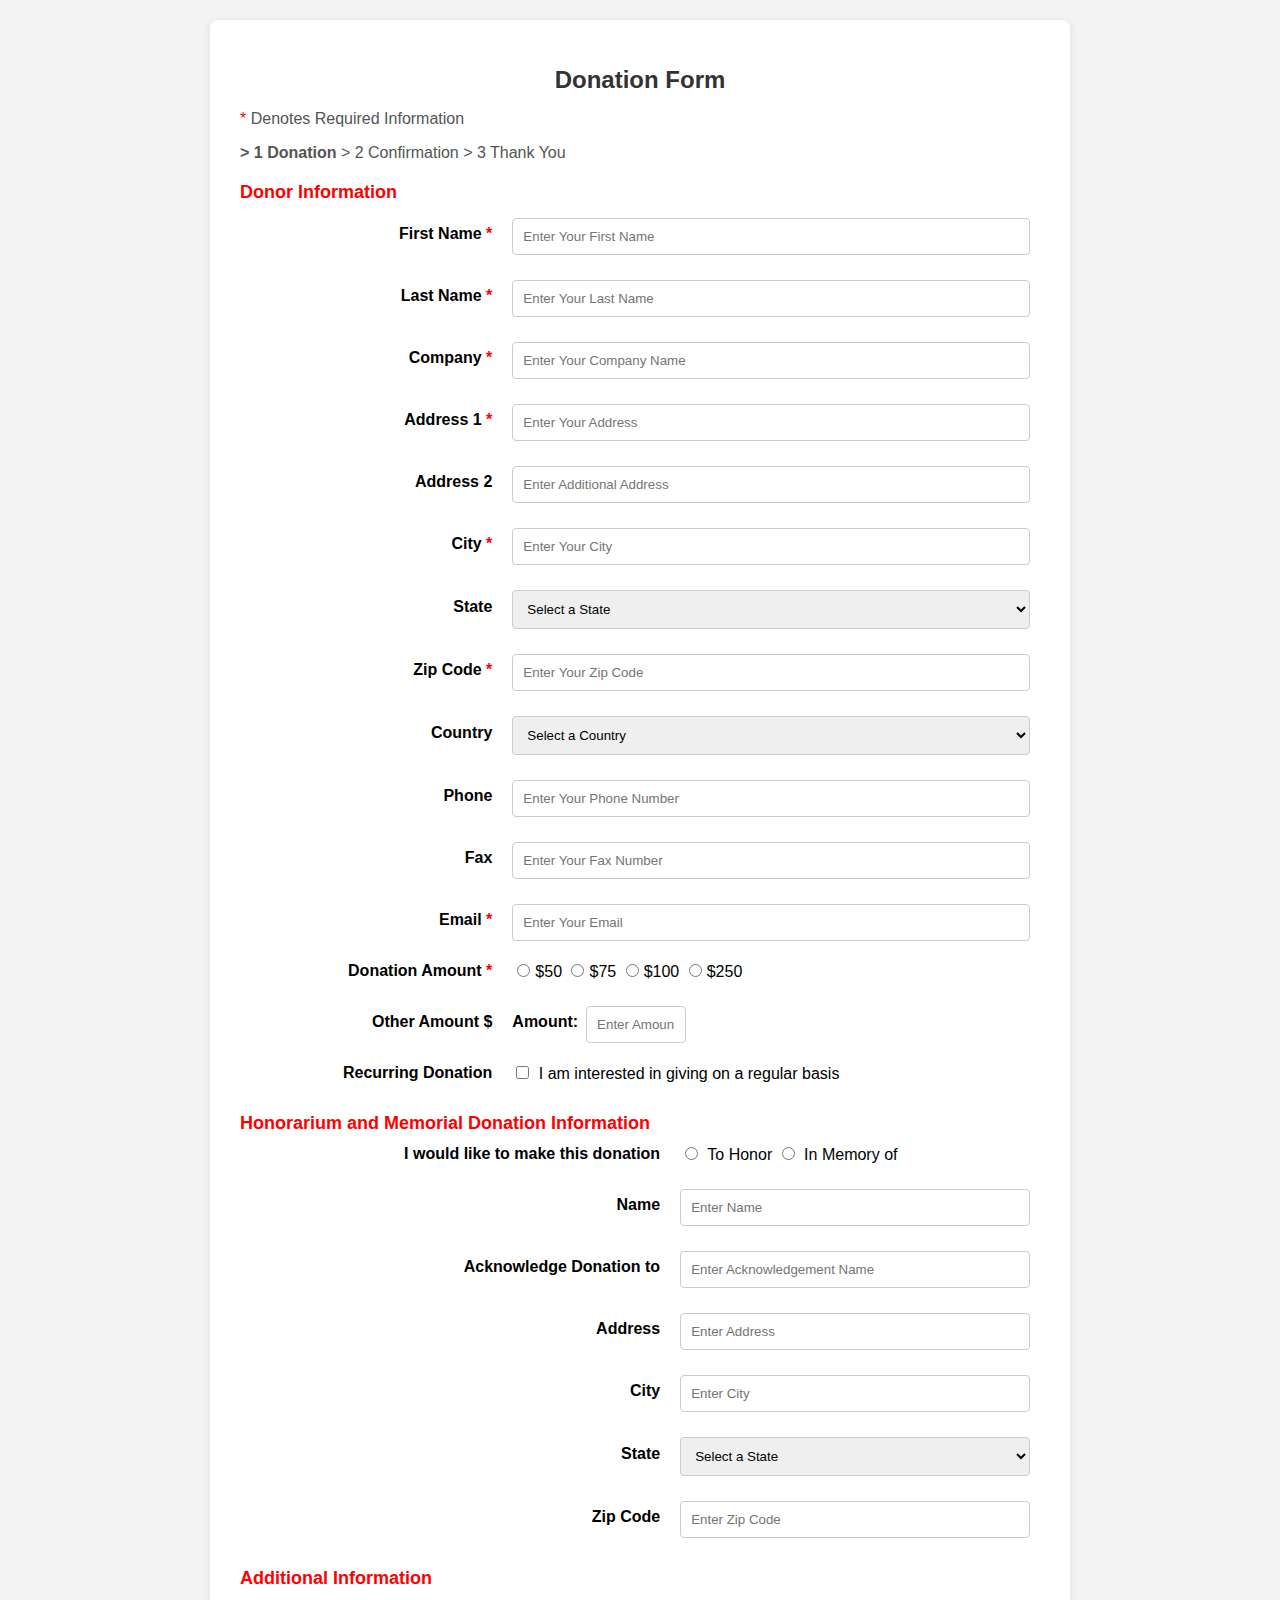
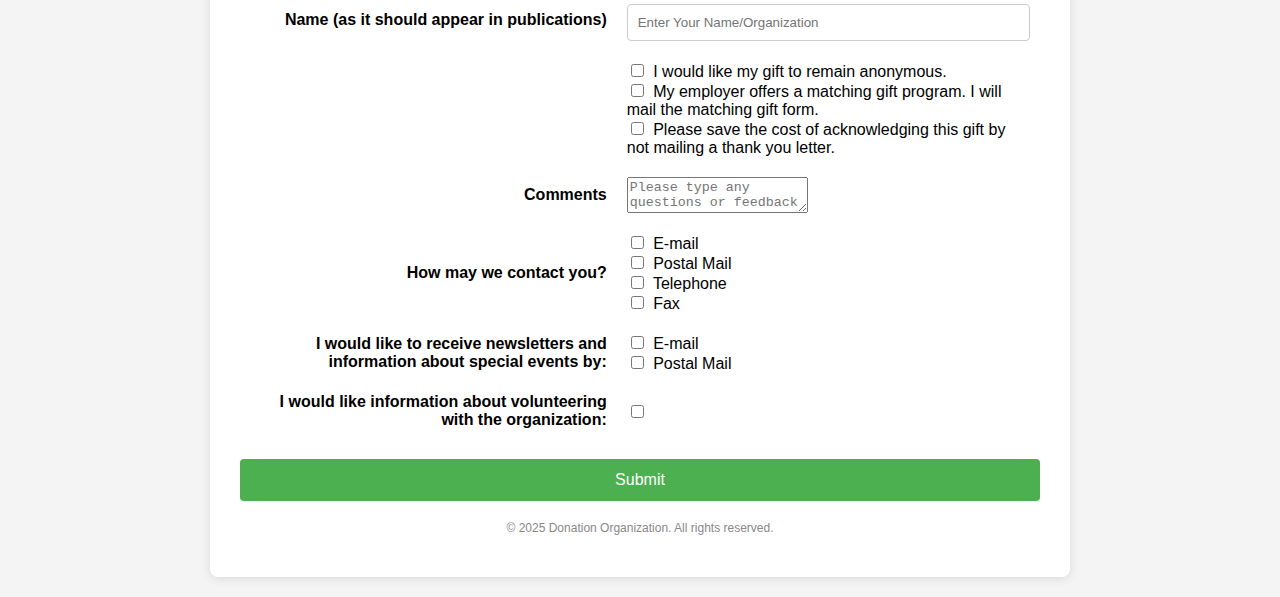
<file: lab1.html>
<!-- https://github.com/hamid-aiub/Web_Technologies_Fall_2025-26 -->

<html>

<head>
    <title>Donation Form</title>
    <style>
        .container {
            max-width: 800px;
            margin: 20px auto;
            background-color: white;
            padding: 30px;
            border-radius: 8px;
            box-shadow: 0 2px 10px rgba(0, 0, 0, 0.1);
        }

        body {
            font-family: Arial, sans-serif;
            margin: 0;
            padding: 0;
            background-color: #f4f4f4;
        }


        h1 {
            text-align: center;
            font-size: 24px;
            color: #333;
        }

        p {
            color: #555;
        }

        form {
            display: block;
        }

        table {
            width: 100%;
            border-collapse: collapse;
            margin-bottom: 20px;
        }

        td {
            padding: 10px;
            text-align: left;
        }

        .right-alignment {
            text-align: right;
            font-weight: bold;
        }

        input[type="text"],
        input[type="email"],
        select,
        input[type="tel"],
        input[type="fax"] {
            width: 100%;
            padding: 10px;
            margin-top: 5px;
            border: 1px solid #ccc;
            border-radius: 4px;
        }

        input[type="radio"],
        input[type="checkbox"] {
            margin-right: 5px;
        }

        .amount-container {
            display: flex;
            align-items: center;
            gap: 8px;
        }

        .amount-container label {
            font-weight: bold;
        }

        .amount-container input {
            width: 100px;
            padding: 10px;
            border: 1px solid #ccc;
            border-radius: 4px;
        }

        button {
            padding: 12px 20px;
            background-color: #4CAF50;
            color: white;
            border: none;
            border-radius: 4px;
            cursor: pointer;
            font-size: 16px;
            width: 100%;
        }

        button:hover {
            background-color: #45a049;
        }

        .footer {
            margin-top: 20px;
            text-align: center;
            font-size: 12px;
        }

        .footer p {
            color: #888;
        }

        .required {
            color: red;
        }

        .section-header {
            font-size: 18px;
            color: red;
            margin-top: 20px;
            font-weight: bold;
        }

        .donation-radio-group {
            margin-left: 20px;
        }
    </style>
</head>

<body>
    <div class="container">
        <h1>Donation Form</h1>
        <p><span class="required">*</span> Denotes Required Information</p>
        <p><strong>> 1 Donation</strong> > 2 Confirmation > 3 Thank You</p>
        <form>
            <div class="section-header">Donor Information</div>
            <table>
                <tr>
                    <td class="right-alignment">First Name <span class="required">*</span></td>
                    <td><input type="text" id="first_name" placeholder="Enter Your First Name" required></td>
                </tr>
                <tr>
                    <td class="right-alignment">Last Name <span class="required">*</span></td>
                    <td><input type="text" id="last_name" placeholder="Enter Your Last Name" required></td>
                </tr>
                <tr>
                    <td class="right-alignment">Company <span class="required">*</span></td>
                    <td><input type="text" id="company" placeholder="Enter Your Company Name" required></td>
                </tr>
                <tr>
                    <td class="right-alignment">Address 1 <span class="required">*</span></td>
                    <td><input type="text" id="address1" placeholder="Enter Your Address" required></td>
                </tr>
                <tr>
                    <td class="right-alignment">Address 2</td>
                    <td><input type="text" id="address2" placeholder="Enter Additional Address"></td>
                </tr>
                <tr>
                    <td class="right-alignment">City <span class="required">*</span></td>
                    <td><input type="text" id="city" placeholder="Enter Your City" required></td>
                </tr>
                <tr>
                    <td class="right-alignment">State</td>
                    <td><select id="state">
                        <option value="" disabled selected>Select a State</option>
                        <option>New York</option>
                        <option>California</option>
                        <option>Texas</option>
                    </select></td>
                </tr>
                <tr>
                    <td class="right-alignment">Zip Code <span class="required">*</span></td>
                    <td><input type="text" id="zip_code" placeholder="Enter Your Zip Code" required></td>
                </tr>
                <tr>
                    <td class="right-alignment">Country</td>
                    <td><select id="country">
                        <option value="" disabled selected>Select a Country</option>
                        <option>USA</option>
                        <option>Canada</option>
                        <option>UK</option>
                    </select></td>
                </tr>
                <tr>
                    <td class="right-alignment">Phone</td>
                    <td><input type="tel" id="phone" placeholder="Enter Your Phone Number"></td>
                </tr>
                <tr>
                    <td class="right-alignment">Fax</td>
                    <td><input type="fax" id="fax" placeholder="Enter Your Fax Number"></td>
                </tr>
                <tr>
                    <td class="right-alignment">Email <span class="required">*</span></td>
                    <td><input type="email" id="email" placeholder="Enter Your Email" required></td>
                </tr>
                <tr>
                    <td class="right-alignment">Donation Amount <span class="required">*</span></td>
                    <td>
                        <label><input type="radio" name="donation_amount" value="50">$50</label>
                        <label><input type="radio" name="donation_amount" value="75">$75</label>
                        <label><input type="radio" name="donation_amount" value="100">$100</label>
                        <label><input type="radio" name="donation_amount" value="250">$250</label>
                    </td>
                </tr>
                <tr>
                    <td class="right-alignment">Other Amount $</td>
                    <td>
                        <div class="amount-container">
                            <label for="other_amount">Amount:</label>
                            <input type="text" id="other_amount" placeholder="Enter Amount">
                        </div>
                    </td>
                </tr>
                <tr>
                    <td class="right-alignment">Recurring Donation</td>
                    <td>
                        <input type="checkbox" id="recurring" /> I am interested in giving on a regular basis
                    </td>
                </tr>
            </table>
            <div class="section-header">Honorarium and Memorial Donation Information</div>
            <table>
                <tr>
                    <td class="right-alignment">I would like to make this donation</td>
                    <td class="donation-radio-group">
                        <label><input type="radio" name="donation_type" value="Honor"> To Honor</label>
                        <label><input type="radio" name="donation_type" value="Memory"> In Memory of</label>
                    </td>
                </tr>
                <tr>
                    <td class="right-alignment">Name</td>
                    <td><input type="text" id="honor_name" placeholder="Enter Name"></td>
                </tr>
                <tr>
                    <td class="right-alignment">Acknowledge Donation to</td>
                    <td><input type="text" id="acknowledge_to" placeholder="Enter Acknowledgement Name"></td>
                </tr>
                <tr>
                    <td class="right-alignment">Address</td>
                    <td><input type="text" id="honor_address" placeholder="Enter Address"></td>
                </tr>
                <tr>
                    <td class="right-alignment">City</td>
                    <td><input type="text" id="honor_city" placeholder="Enter City"></td>
                </tr>
                <tr>
                    <td class="right-alignment">State</td>
                    <td><select id="honor_state">
                        <option value="" disabled selected>Select a State</option>
                        <option>New York</option>
                        <option>California</option>
                        <option>Texas</option>
                    </select></td>
                </tr>
                <tr>
                    <td class="right-alignment">Zip Code</td>
                    <td><input type="text" id="honor_zip" placeholder="Enter Zip Code"></td>
                </tr>
            </table>
            <div class="section-header">Additional Information</div>
            <table>
                <tr>
                    <td class="right-alignment">Name (as it should appear in publications)</td>
                    <td><input type="text" id="publication_name" placeholder="Enter Your Name/Organization"></td>
                </tr>
                <tr>
                    <td class="right-alignment"></td>
                    <td>
                        <label><input type="checkbox" name="anonymous" /> I would like my gift to remain anonymous.</label><br>
                        <label><input type="checkbox" name="matching_gift" /> My employer offers a matching gift program. I will mail the matching gift form.</label><br>
                        <label><input type="checkbox" name="no_acknowledge" /> Please save the cost of acknowledging this gift by not mailing a thank you letter.</label>
                    </td>
                </tr>
                <tr>
                    <td class="right-alignment">Comments</td>
                    <td><textarea id="comments" placeholder="Please type any questions or feedback here"></textarea></td>
                </tr>
                <tr>
                    <td class="right-alignment">How may we contact you?</td>
                    <td>
                        <label><input type="checkbox" name="contact_email" /> E-mail</label><br>
                        <label><input type="checkbox" name="contact_mail" /> Postal Mail</label><br>
                        <label><input type="checkbox" name="contact_phone" /> Telephone</label><br>
                        <label><input type="checkbox" name="contact_fax" /> Fax</label>
                    </td>
                </tr>
                <tr>
                    <td class="right-alignment">I would like to receive newsletters and information about special events by:</td>
                    <td>
                        <label><input type="checkbox" name="news_email" /> E-mail</label><br>
                        <label><input type="checkbox" name="news_mail" /> Postal Mail</label>
                    </td>
                </tr>
                <tr>
                    <td class="right-alignment">I would like information about volunteering with the organization:</td>
                    <td><input type="checkbox" name="volunteer_info" /></td>
                </tr>
            </table>
            <button type="submit">Submit</button>
        </form>
        <div class="footer">
            <p>&copy; 2025 Donation Organization. All rights reserved.</p>
        </div>
    </div>
</body>
</html>
</file>
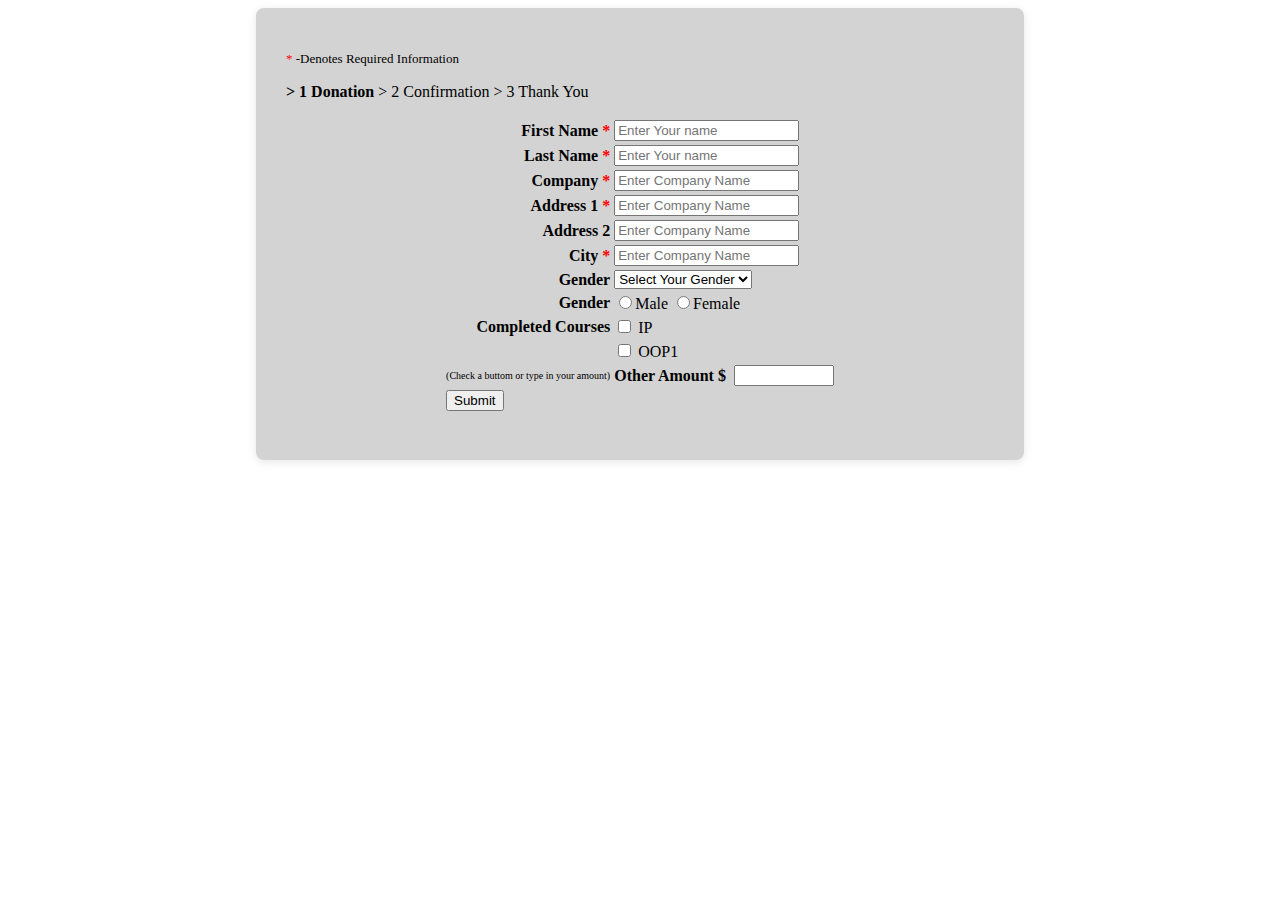
<file: lab1a.html>
<html>

<head>
    <style>
        .container {
            max-width: 800px;
            margin: 0 auto;
            background-color: white;
            padding: 30px;
            border-radius: 8px;
            box-shadow: 0 2px 10px rgba(0, 0, 0, 0.1);
            background-color: lightgrey;
        }

        body {
            margin-left: 20%;
            margin-right: 20%;
        }

        table {
            margin-left: auto;
            margin-right: auto;

        }

        .center-text {
            text-align: center;
        }

        .right-alignment {
            text-align: right;
            font-weight: bold;
        }

        #header1 {
            font-size: small;
        }

        #header2 {
            font-weight: bold;
        }

        .sm {
            font-size: 10px;
        }

        .amount-container {
            display: flex;
            align-items: center;
            justify-content: flex-end;
            gap: 8px;
        }

        .amount-container label {
            margin: 0;
            white-space: nowrap;
        }

        .amount-container input {
            width: 100px;
        }
    </style>

    <script>
        console.log("Hello world from js console");
        var abc = "Education";
        console.log("The value of abc is ..", abc);
        var abc;
        console.log("The value of abc is still..", abc);

        var first_name = "";
        function validateForm() {
            first_name = document.getElementById("first_name").value;
            console.log("first name is...", first_name);
            var line = "Hello " + first_name;
            alert(line);
        }

    </script>
</head>

<body>
    <div class="container">
        <p id="header1"><span style="color:red">*</span> -Denotes Required Information</p>
        <p> <span id="header2">> 1 Donation</span> <span> > 2 Confirmation</span> <span> > 3 Thank You</span></s></p>
        <form action="" onsubmit="validateForm()" method="get">
            <table>
                <tr>
                    <td class="right-alignment">First Name <span style="color:red">*</span></td>
                    <td><input type="text" placeholder="Enter Your name" id="first_name" /></td>
                </tr>
                <tr>
                    <td class="right-alignment" name="last_name">Last Name <span style="color:red">*</span></td>
                    <td><input type="" placeholder="Enter Your name" /></td>
                </tr>
                <tr>
                    <td class="right-alignment">Company <span style="color:red">*</span></td>
                    <td><input type="" placeholder="Enter Company Name" /></td>
                </tr>
                <tr>
                    <td class="right-alignment">Address 1 <span style="color:red">*</span></td>
                    <td><input type="" placeholder="Enter Company Name" /></td>
                </tr>
                <tr>
                    <td class="right-alignment">Address 2</td>
                    <td><input type="" placeholder="Enter Company Name" /></td>
                </tr>
                <tr>
                    <td class="right-alignment">City <span style="color:red">*</span></td>
                    <td><input type="" placeholder="Enter Company Name" /></td>
                </tr>
                <tr>
                    <td class="right-alignment">Gender</td>
                    <td>
                        <select>
                            <option disabled selected>Select Your Gender</option>
                            <option>Male</option>
                            <option>Female</option>
                        </select>
                    </td>
                </tr>
                <tr>
                    <td class="right-alignment">Gender</td>
                    <td>
                        <input type="radio" name="gender" value="Male" />Male
                        <input type="radio" name="gender" value="female" />Female
                    </td>
                </tr>
                <tr>
                    <td class="right-alignment">Completed Courses</td>
                    <td>
                        <input type="checkbox" /> IP
                    </td>
                </tr>
                <tr>
                    <td class="right-alignment"></td>
                    <td>
                        <input type="checkbox" /> OOP1
                    </td>
                </tr>
                <tr>
                    <td class="sm">
                        (Check a buttom or type in your amount)
                    </td>
                    <td>
                        <div class="amount-container">
                            <label class="right-alignment">Other Amount $</label>
                            <input type="text" />
                        </div>
                    </td>
                </tr>
                <tr>
                    <td>
                        <button type="submit">Submit</button>
                    </td>
                </tr>

            </table>
        </form>
    </div>

</body>

</html>
</file>
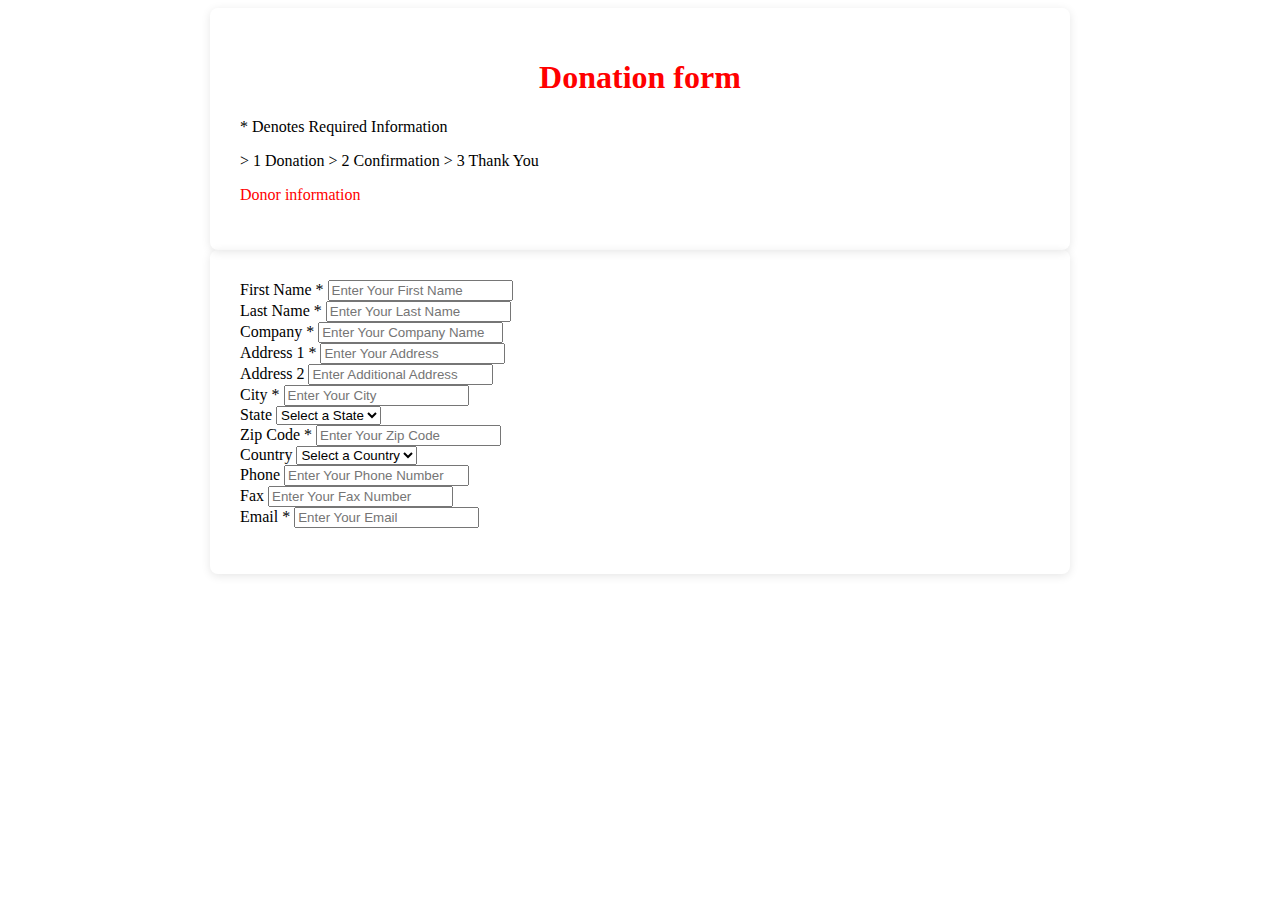
<file: lab1b.html>
<html>
    <head>
        <style>
            .container{
                max-width: 800px;
                margin: 0 auto;
                padding: 30px;
                border-radius: 8px;
                box-shadow: 0 2px 10px rgba(0,0,0,0.1);
            }

            .right-alignment {
            text-align: right;
            font-weight: bold;
            }


        </style>
    </head>

<body>

    
    <div class="container">
        <h1 style="text-align: center; font-weight: bold; color: red;">Donation form</h1>
        <p>* Denotes Required Information</p>
        <p>> 1 Donation > 2 Confirmation > 3 Thank You</p>
        <p style="color: red;">Donor information</p>
    </div>

    <div class="container">
        <form>
            <div class="form-group">
                <label class="form-label">First Name *</label>
                <input type="text" placeholder="Enter Your First Name" required class="form-input">
            </div>
            <div class="form-group">
                <label class="form-label">Last Name *</label>
                <input type="text" placeholder="Enter Your Last Name" required class="form-input">
            </div>
            <div class="form-group">
                <label class="form-label">Company *</label>
                <input type="text" placeholder="Enter Your Company Name" required class="form-input">
            </div>
            <div class="form-group">
                <label class="form-label">Address 1 *</label>
                <input type="text" placeholder="Enter Your Address" required class="form-input">
            </div>
            <div class="form-group">
                <label class="form-label">Address 2</label>
                <input type="text" placeholder="Enter Additional Address" class="form-input">
            </div>
            <div class="form-group">
                <label class="form-label">City *</label>
                <input type="text" placeholder="Enter Your City" required class="form-input">
            </div>
            <div class="form-group">
                <label class="form-label">State</label>
                <select class="form-input">
                    <option>Select a State</option>
                </select>
            </div>
            <div class="form-group">
                <label class="form-label">Zip Code *</label>
                <input type="text" placeholder="Enter Your Zip Code" required class="form-input">
            </div>
            <div class="form-group">
                <label class="form-label">Country</label>
                <select class="form-input">
                    <option>Select a Country</option>
                </select>
            </div>
            <div class="form-group">
                <label class="form-label">Phone</label>
                <input type="tel" placeholder="Enter Your Phone Number" class="form-input">
            </div>
            <div class="form-group">
                <label class="form-label">Fax</label>
                <input type="text" placeholder="Enter Your Fax Number" class="form-input">
            </div>
            <div class="form-group">
                <label class="form-label">Email *</label>
                <input type="email" placeholder="Enter Your Email" required class="form-input">
            </div>
        </form>
    </div>


</body>

</html>
</file>
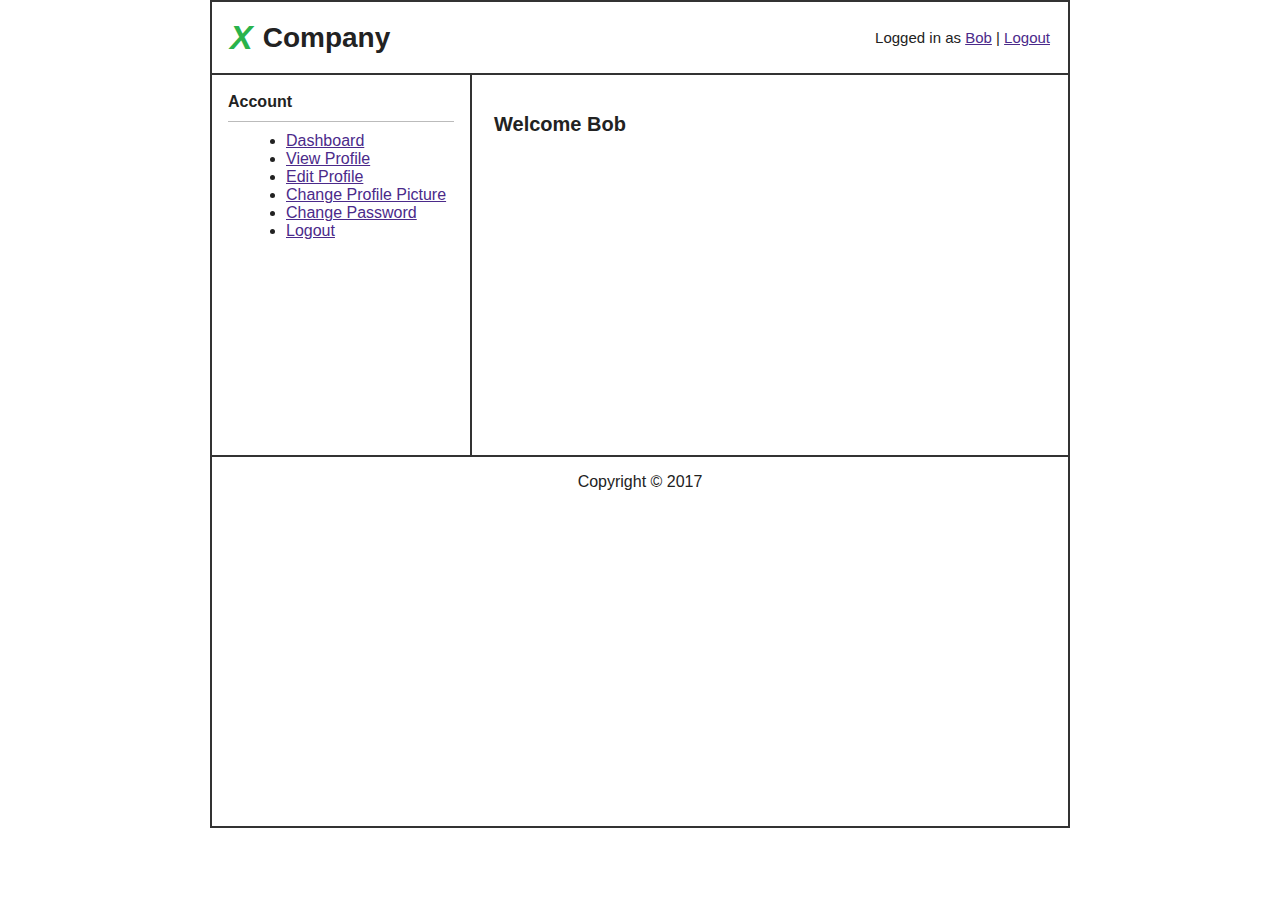
<file: lab21.html>
<head>
<meta charset="utf-8" />
<meta name="viewport" content="width=device-width, initial-scale=1" />
<title>XCompany – Dashboard</title>
<style>
  :root{ --accent:#2ab34b; }
  *{ box-sizing:border-box }
  body{
    margin:0;
    font-family: "Segoe UI", Tahoma, Arial, sans-serif;
    color:#222;
    background:#fff;
  }

  /* Outer frame */
  .page{
    max-width: 860px;
    margin: 0 auto;
    border:2px solid #333;
    min-height: 92vh;
    display:flex;
    flex-direction:column;
  }

  /* Header */
  header{
    padding:16px 18px;
    display:flex;
    align-items:center;
    justify-content:space-between;
    border-bottom:2px solid #333;
  }
  .brand{
    display:flex; align-items:center; gap:10px;
    font-size:28px; font-weight:700;
  }
  .brand .x{
    font-weight:900;
    color:var(--accent);
    font-style:italic;
    font-size:34px;
  }
  .auth{
    font-size:15px;
  }
  .auth a{
    color:#4b2a8a;
    text-decoration:underline;
  }

  /* Main two-column layout */
  main{
    display:grid;
    grid-template-columns: 260px 1fr;
    min-height: 380px;
  }
  aside{
    border-right:2px solid #333;
    padding:14px 16px;
  }
  .aside-title{
    font-weight:700;
    margin:4px 0 10px;
  }
  .aside-rule{
    border:none; border-top:1px solid #bbb; margin:6px 0 10px;
  }
  aside ul{ margin:0 0 0 18px; }
  aside a{
    color:#4b2a8a; text-decoration:underline;
  }

  section.content{
    padding:18px 22px;
  }
  .welcome{
    font-size:20px; font-weight:700;
  }

  /* Footer */
  footer{
    border-top:2px solid #333;
    text-align:center;
    padding:16px;
  }
</style>
</head>
<body>
  <div class="page">
    <header>
      <div class="brand">
        <span class="x">X</span><span>Company</span>
      </div>
      <div class="auth">
        Logged in as <a href="#">Bob</a> |
        <a href="#">Logout</a>
      </div>
    </header>

    <main>
      <aside>
        <div class="aside-title">Account</div>
        <hr class="aside-rule" />
        <ul>
          <li><a href="#">Dashboard</a></li>
          <li><a href="#">View Profile</a></li>
          <li><a href="#">Edit Profile</a></li>
          <li><a href="#">Change Profile Picture</a></li>
          <li><a href="#">Change Password</a></li>
          <li><a href="#">Logout</a></li>
        </ul>
      </aside>

      <section class="content">
        <p class="welcome">Welcome Bob</p>
      </section>
    </main>

    <footer>Copyright © 2017</footer>
  </div>
</body>
</html>
</file>
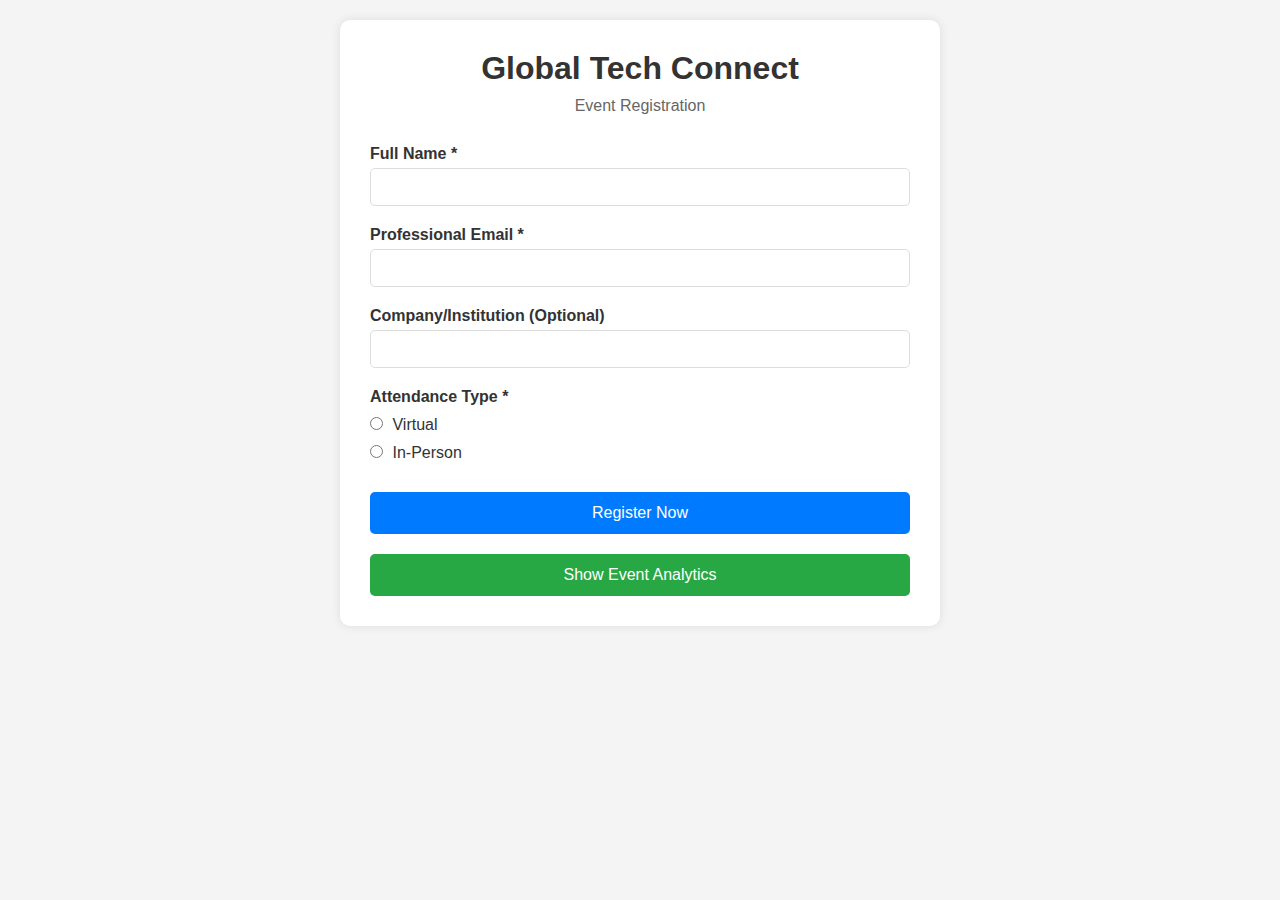
<file: LABEXAM/event-registration.html>
<!DOCTYPE html>
<html lang="en">
<head>
    <meta charset="UTF-8">
    <meta name="viewport" content="width=device-width, initial-scale=1.0">
    <title>Global Tech Connect - Event Registration</title>
    <style>
        * {
            margin: 0;
            padding: 0;
            box-sizing: border-box;
        }

        body {
            font-family: Arial, sans-serif;
            background-color: #f4f4f4;
            padding: 20px;
        }

        .container {
            max-width: 600px;
            margin: 0 auto;
            background-color: white;
            padding: 30px;
            border-radius: 10px;
            box-shadow: 0 0 10px rgba(0, 0, 0, 0.1);
        }

        h1 {
            text-align: center;
            color: #333;
            margin-bottom: 10px;
        }

        .subtitle {
            text-align: center;
            color: #666;
            margin-bottom: 30px;
        }

        .form-group {
            margin-bottom: 20px;
        }

        label {
            display: block;
            margin-bottom: 5px;
            color: #333;
            font-weight: bold;
        }

        input[type="text"],
        input[type="email"] {
            width: 100%;
            padding: 10px;
            border: 1px solid #ddd;
            border-radius: 5px;
            font-size: 14px;
        }

        input[type="text"]:focus,
        input[type="email"]:focus {
            outline: none;
            border-color: #007bff;
        }

        .error-message {
            color: red;
            font-size: 12px;
            margin-top: 5px;
            display: none;
        }

        .radio-group {
            margin-top: 10px;
        }

        .radio-option {
            margin-bottom: 10px;
        }

        input[type="radio"] {
            margin-right: 5px;
        }

        .submit-btn {
            width: 100%;
            padding: 12px;
            background-color: #007bff;
            color: white;
            border: none;
            border-radius: 5px;
            font-size: 16px;
            cursor: pointer;
            margin-top: 10px;
        }

        .submit-btn:hover {
            background-color: #0056b3;
        }

        .analytics-btn {
            width: 100%;
            padding: 12px;
            background-color: #28a745;
            color: white;
            border: none;
            border-radius: 5px;
            font-size: 16px;
            cursor: pointer;
            margin-top: 20px;
        }

        .analytics-btn:hover {
            background-color: #218838;
        }

        .analytics-panel {
            display: none;
            margin-top: 20px;
            padding: 20px;
            background-color: #f8f9fa;
            border-radius: 5px;
            border: 1px solid #ddd;
        }

        .analytics-panel h2 {
            color: #333;
            margin-bottom: 15px;
        }

        .stat-item {
            margin-bottom: 10px;
            padding: 10px;
            background-color: white;
            border-radius: 5px;
        }

        .stat-label {
            font-weight: bold;
            color: #555;
        }

        .stat-value {
            color: #007bff;
            font-size: 18px;
            font-weight: bold;
        }

        .success-message {
            display: none;
            padding: 15px;
            background-color: #d4edda;
            color: #155724;
            border: 1px solid #c3e6cb;
            border-radius: 5px;
            margin-bottom: 20px;
        }
    </style>
</head>
<body>
    <div class="container">
        <h1>Global Tech Connect</h1>
        <p class="subtitle">Event Registration</p>

        <div class="success-message" id="successMessage">
            Registration successful! Thank you for registering.
        </div>

        <form id="registrationForm">
            <div class="form-group">
                <label for="fullName">Full Name *</label>
                <input type="text" id="fullName" name="fullName" maxlength="100">
                <div class="error-message" id="nameError">Name must be between 6 and 100 characters.</div>
            </div>

            <div class="form-group">
                <label for="email">Professional Email *</label>
                <input type="email" id="email" name="email">
                <div class="error-message" id="emailError">Please enter a valid professional email address.</div>
            </div>

            <div class="form-group">
                <label for="company">Company/Institution (Optional)</label>
                <input type="text" id="company" name="company" maxlength="100">
            </div>

            <div class="form-group">
                <label>Attendance Type *</label>
                <div class="radio-group">
                    <div class="radio-option">
                        <input type="radio" id="virtual" name="attendanceType" value="Virtual">
                        <label for="virtual" style="display: inline; font-weight: normal;">Virtual</label>
                    </div>
                    <div class="radio-option">
                        <input type="radio" id="inPerson" name="attendanceType" value="In-Person">
                        <label for="inPerson" style="display: inline; font-weight: normal;">In-Person</label>
                    </div>
                </div>
                <div class="error-message" id="attendanceError">Please select your attendance type.</div>
            </div>

            <button type="submit" class="submit-btn">Register Now</button>
        </form>

        <button class="analytics-btn" id="analyticsBtn" onclick="toggleAnalytics()">Show Event Analytics</button>

        <div class="analytics-panel" id="analyticsPanel">
            <h2>Event Analytics</h2>
            <div class="stat-item">
                <span class="stat-label">Total Number of Registrants:</span>
                <span class="stat-value" id="totalRegistrants">0</span>
            </div>
            <div class="stat-item">
                <span class="stat-label">Virtual Attendance:</span>
                <span class="stat-value" id="virtualCount">0</span>
            </div>
            <div class="stat-item">
                <span class="stat-label">In-Person Attendance:</span>
                <span class="stat-value" id="inPersonCount">0</span>
            </div>
        </div>
    </div>

    <script>
        // Array to store registrations
        var registrations = [];

        // Get form elements
        var form = document.getElementById('registrationForm');
        var fullNameInput = document.getElementById('fullName');
        var emailInput = document.getElementById('email');
        var companyInput = document.getElementById('company');
        var nameError = document.getElementById('nameError');
        var emailError = document.getElementById('emailError');
        var attendanceError = document.getElementById('attendanceError');
        var successMessage = document.getElementById('successMessage');

        // Real-time validation for Full Name
        fullNameInput.addEventListener('input', function() {
            var name = fullNameInput.value;
            if (name.length > 0 && (name.length < 6 || name.length > 100)) {
                nameError.style.display = 'block';
            } else {
                nameError.style.display = 'none';
            }
        });

        // Real-time validation for Email
        emailInput.addEventListener('input', function() {
            var email = emailInput.value;
            if (email.length > 0 && !validateEmail(email)) {
                emailError.style.display = 'block';
            } else {
                emailError.style.display = 'none';
            }
        });

        // Function to validate email format
        function validateEmail(email) {
            var atIndex = email.indexOf('@');
            var dotIndex = email.lastIndexOf('.');
            if (atIndex > 0 && dotIndex > atIndex + 1 && dotIndex < email.length - 1) {
                return true;
            }
            return false;
        }

        // Form submission
        form.addEventListener('submit', function(event) {
            event.preventDefault();
            
            var isValid = true;

            // Validate Full Name
            var name = fullNameInput.value.trim();
            if (name.length < 6 || name.length > 100) {
                nameError.style.display = 'block';
                isValid = false;
            } else {
                nameError.style.display = 'none';
            }

            // Validate Email
            var email = emailInput.value.trim();
            if (!validateEmail(email)) {
                emailError.style.display = 'block';
                isValid = false;
            } else {
                emailError.style.display = 'none';
            }

            // Validate Attendance Type
            var attendanceType = '';
            var virtualRadio = document.getElementById('virtual');
            var inPersonRadio = document.getElementById('inPerson');
            
            if (virtualRadio.checked) {
                attendanceType = 'Virtual';
            } else if (inPersonRadio.checked) {
                attendanceType = 'In-Person';
            }

            if (attendanceType === '') {
                attendanceError.style.display = 'block';
                isValid = false;
            } else {
                attendanceError.style.display = 'none';
            }

            // If all validations pass
            if (isValid) {
                // Create registration object
                var registration = {
                    name: name,
                    email: email,
                    company: companyInput.value.trim(),
                    attendanceType: attendanceType
                };

                // Add to registrations array
                registrations.push(registration);

                // Show success message
                successMessage.style.display = 'block';

                // Reset form
                form.reset();

                // Hide success message after 3 seconds
                setTimeout(function() {
                    successMessage.style.display = 'none';
                }, 3000);

                // Update analytics if visible
                if (document.getElementById('analyticsPanel').style.display === 'block') {
                    updateAnalytics();
                }
            }
        });

        // Toggle Analytics Panel
        function toggleAnalytics() {
            var panel = document.getElementById('analyticsPanel');
            var btn = document.getElementById('analyticsBtn');

            if (panel.style.display === 'none' || panel.style.display === '') {
                panel.style.display = 'block';
                btn.textContent = 'Hide Event Analytics';
                updateAnalytics();
            } else {
                panel.style.display = 'none';
                btn.textContent = 'Show Event Analytics';
            }
        }

        // Update Analytics
        function updateAnalytics() {
            var total = registrations.length;
            var virtualCount = 0;
            var inPersonCount = 0;

            for (var i = 0; i < registrations.length; i++) {
                if (registrations[i].attendanceType === 'Virtual') {
                    virtualCount++;
                } else if (registrations[i].attendanceType === 'In-Person') {
                    inPersonCount++;
                }
            }

            document.getElementById('totalRegistrants').textContent = total;
            document.getElementById('virtualCount').textContent = virtualCount;
            document.getElementById('inPersonCount').textContent = inPersonCount;
        }
    </script>
</body>
</html>
</file>
